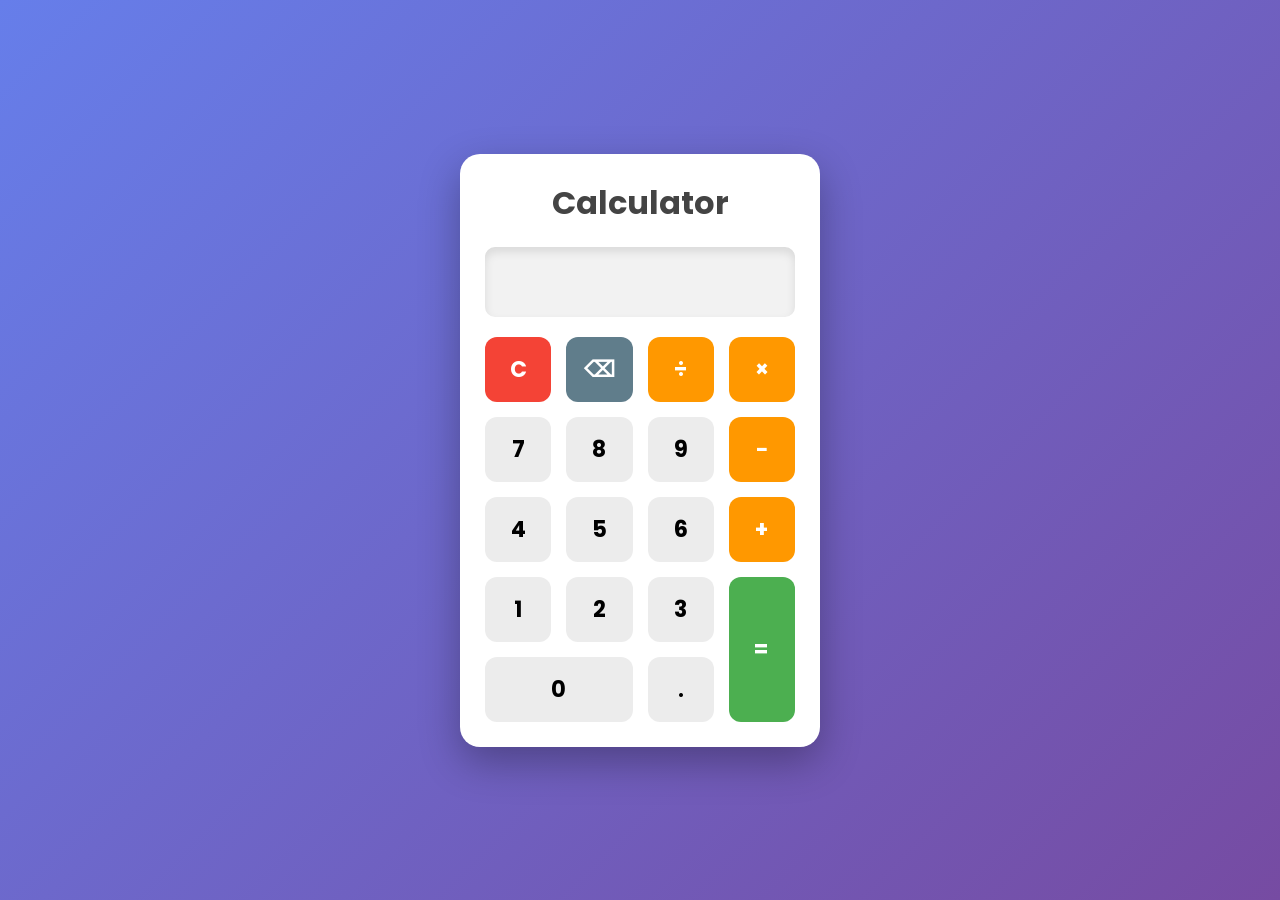
<file: codealpha_calculator/index.html>
<!DOCTYPE html>
<html lang="en">
<head>
<meta charset="UTF-8">
<meta name="viewport" content="width=device-width, initial-scale=1.0">
<title>Calculator</title>

<link rel="stylesheet" href="style.css">
</head>

<body>

<div class="calculator">

<h1>Calculator</h1>

<input type="text" id="display" readonly>

<div class="buttons">

<button class="clear" onclick="clearDisplay()">C</button>
<button class="delete" onclick="deleteLast()">⌫</button>
<button class="operator" onclick="append('/')">÷</button>
<button class="operator" onclick="append('*')">×</button>

<button onclick="append('7')">7</button>
<button onclick="append('8')">8</button>
<button onclick="append('9')">9</button>
<button class="operator" onclick="append('-')">−</button>

<button onclick="append('4')">4</button>
<button onclick="append('5')">5</button>
<button onclick="append('6')">6</button>
<button class="operator" onclick="append('+')">+</button>

<button onclick="append('1')">1</button>
<button onclick="append('2')">2</button>
<button onclick="append('3')">3</button>
<button class="equal" rowspan="2" onclick="calculate()">=</button>

<button class="zero" onclick="append('0')">0</button>
<button onclick="append('.')">.</button>

</div>

</div>

<script src="script.js"></script>

</body>
</html>
</file>
<file: codealpha_calculator/style.css>
@import url('https://fonts.googleapis.com/css2?family=Poppins:wght@300;500;700&display=swap');

*{
margin:0;
padding:0;
box-sizing:border-box;
font-family:'Poppins',sans-serif;
}

body{

display:flex;
justify-content:center;
align-items:center;
height:100vh;

background:linear-gradient(135deg,#667eea,#764ba2);

}

.calculator{

width:360px;

background:white;

padding:25px;

border-radius:20px;

box-shadow:0 15px 40px rgba(0,0,0,.3);

animation:fade .8s;

}

@keyframes fade{

from{
opacity:0;
transform:translateY(30px);
}

to{
opacity:1;
transform:translateY(0);
}

}

h1{

text-align:center;

margin-bottom:20px;

color:#444;

}

#display{

width:100%;

height:70px;

font-size:30px;

padding:15px;

text-align:right;

border:none;

outline:none;

border-radius:10px;

background:#f2f2f2;

margin-bottom:20px;

box-shadow:inset 0 5px 10px rgba(0,0,0,.1);

}

.buttons{

display:grid;

grid-template-columns:repeat(4,1fr);

gap:15px;

}

button{

height:65px;

border:none;

border-radius:12px;

font-size:22px;

cursor:pointer;

transition:.3s;

background:#ececec;

font-weight:bold;

}

button:hover{

transform:scale(1.08);

box-shadow:0 8px 15px rgba(0,0,0,.2);

}

button:active{

transform:scale(.95);

}

.operator{

background:#ff9800;

color:white;

}

.operator:hover{

background:#fb8c00;

}

.equal{

background:#4caf50;

color:white;

grid-row:span 2;

height:145px;

}

.equal:hover{

background:#43a047;

}

.clear{

background:#f44336;

color:white;

}

.delete{

background:#607d8b;

color:white;

}

.zero{

grid-column:span 2;

}

@media(max-width:450px){

.calculator{

width:95%;

}

button{

height:60px;

font-size:20px;

}

#display{

font-size:26px;

}

}
</file>
